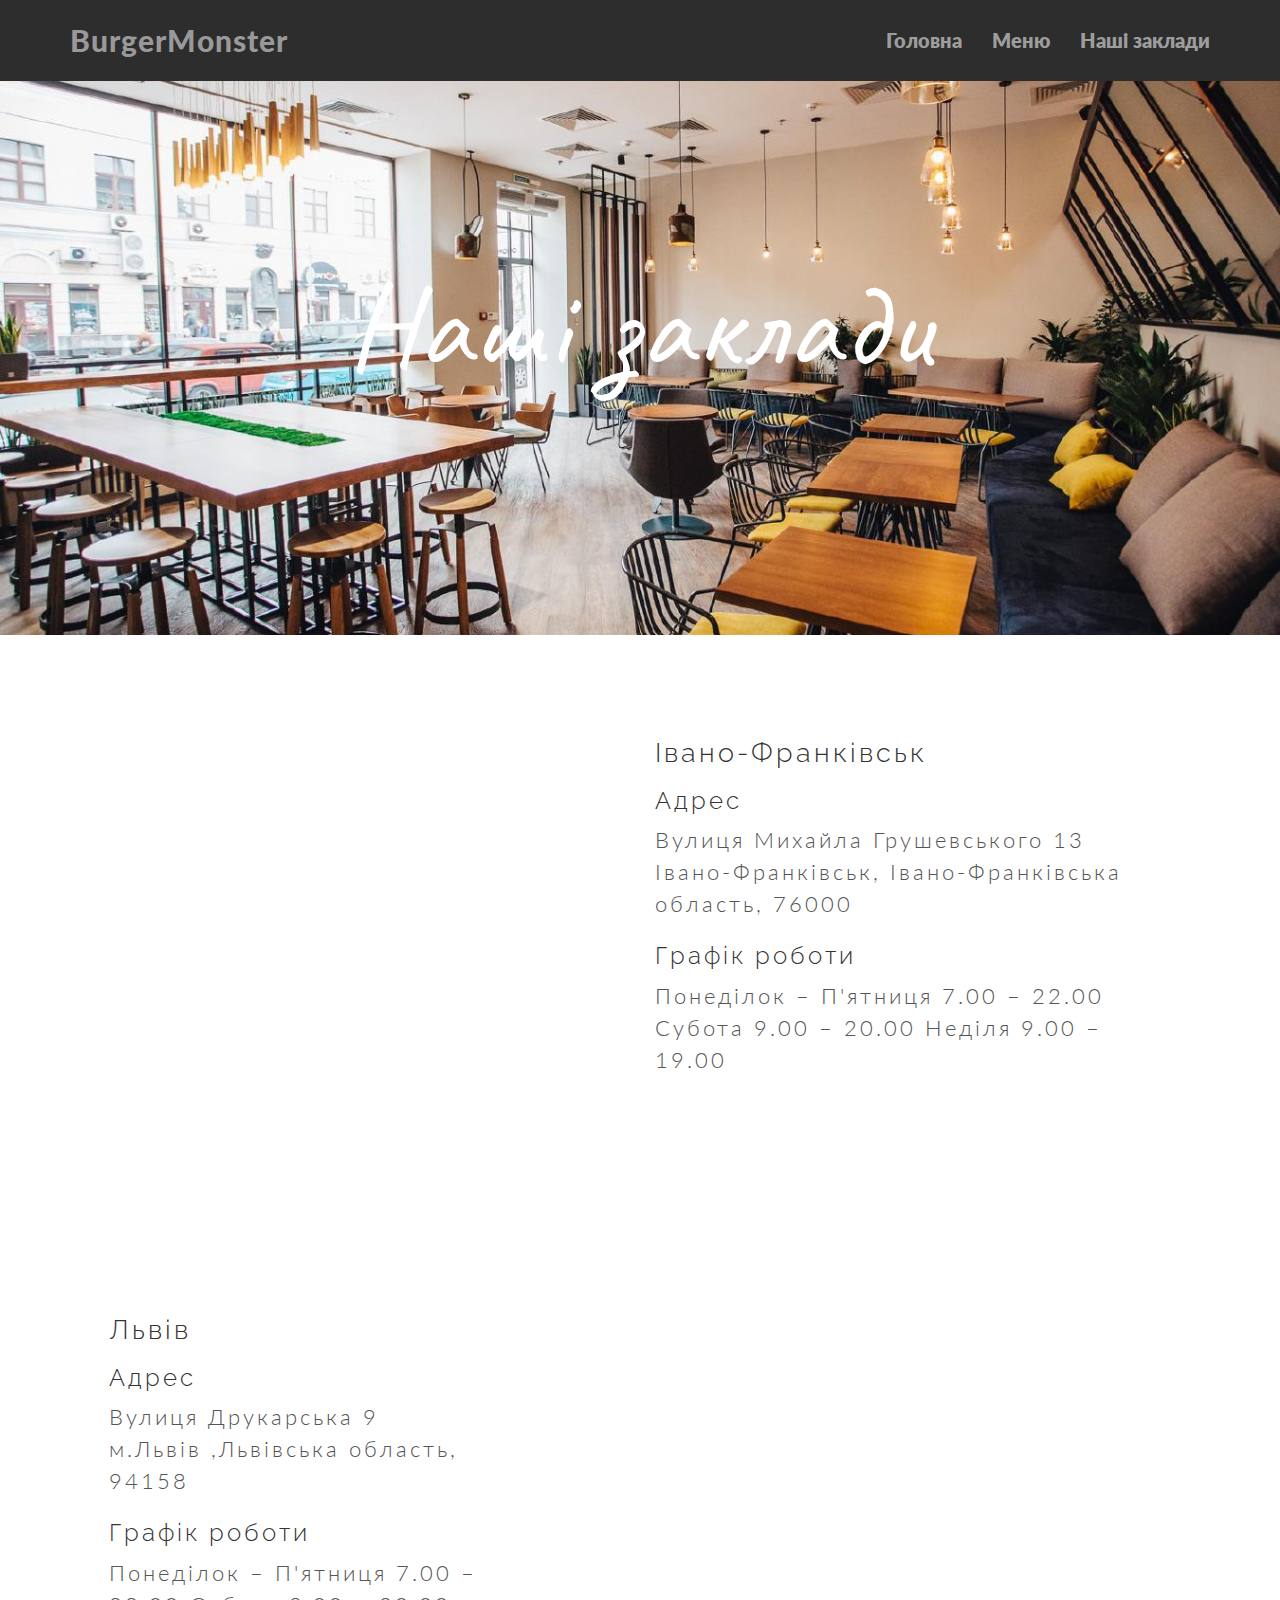
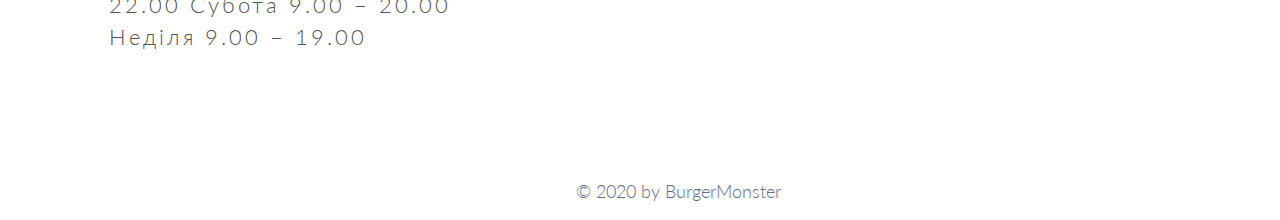
<file: BurgerMonster/our.html>
<!DOCTYPE html>
<html>
<head>
	<meta charset="utf-8">
	<meta name "viewport" content="width=device-width, initial-scale=1.0">
	<title>BurgerMonster</title>
	<link rel="stylesheet" href="css/bootstrap.css">
	<link rel="shortcut icon"  type="image/x-icon" href="images/favicon.ico">
	<link rel="stylesheet" href="styles/our_style.css">
	
</head>
<body>
<div class="navbar navbar-inverse navbar-fixed-top">
    <div class="container">
      <div class="navbar-header">
        <button type="button" class="navbar-toggle" data-toggle="collapse" data-target=".navbar-collapse">
          <span class="icon-bar"></span>
          <span class="icon-bar"></span>
          <span class="icon-bar"></span>
        </button>
        <a class="navbar-brand" href="index.html">BurgerMonster</a>
      </div>
      <div class="navbar-collapse collapse">
        <ul class="nav navbar-nav navbar-right">
          <li><a href="index.html">Головна</a></li>
          <li><a href="menu.html">Меню</a></li>
          <li><a href="our.html">Наші заклади</a></li>
        </ul>
      </div>
    </div>
  </div>
  <div id="headerwrap">
    <div class="container">
      <div class="row centered">
        <div class="col-lg-8 col-lg-offset-2">
          <h1>Наші заклади</h1>
        </div>
      </div>
    </div>
  </div>
	<div class="first">
		<div class="row centered">
		<div class="col-lg-5 col-lg-offset-0" >
			<div style="overflow:hidden;width: 700px;position: relative;">
			<iframe width="470" height="500" src="https://maps.google.com/maps?width=700&amp;height=440&amp;hl=en&amp;q=%D1%83%D0%BB.%20%D0%9C%D0%B8%D1%85%D0%B0%D0%B8%D0%BB%D0%B0%20%D0%93%D1%80%D1%83%D1%88%D0%B5%D0%B2%D1%81%D0%BA%D0%BE%D0%B3%D0%BE%2C%2013%2C%20%D0%98%D0%B2%D0%B0%D0%BD%D0%BE-%D0%A4%D1%80%D0%B0%D0%BD%D0%BA%D0%BE%D0%B2%D1%81%D0%BA%2C%20%D0%98%D0%B2%D0%B0%D0%BD%D0%BE-%D0%A4%D1%80%D0%B0%D0%BD%D0%BA%D0%BE%D0%B2%D1%81%D0%BA%D0%B0%D1%8F%20%D0%BE%D0%B1%D0%BB%D0%B0%D1%81%D1%82%D1%8C%2C%2076000+(BurgerMonsters)&amp;ie=UTF8&amp;t=&amp;z=16&amp;iwloc=B&amp;output=embed" frameborder="0" scrolling="no" marginheight="0" marginwidth="0"></iframe>
		    <style>#gmap_canvas img{max-width:none!important;background:none!important}</style></div><br />
		</div> 
		<div class="col-lg-5 col-lg-offset-1" >
			
				<h1>Івано-Франківськ</h1>
			
				<h3>Адрес</h3>
				<p>Вулиця Михайла Грушевського 13
				<br>Івано-Франківськ, Івано-Франківська область, 76000</p>

				<h3>Графік роботи</h3>
				<p>Понеділок – П'ятниця 7.00 – 22.00
				Субота 9.00 – 20.00
				Неділя 9.00 – 19.00
			</p>
		</div>
		</div>
	</div>
	<div class="second">
		<div class="row centered">
		<div class="col-lg-4 col-lg-offset-1" >
			<p>
				<h1>Львів</h1>
			
				<h3>Адрес</h3>
				<p>Вулиця Друкарська 9
				<br>м.Львів ,Львівська область, 94158</p>

				<h3>Графік роботи</h3>
				<p>Понеділок – П'ятниця 7.00 – 22.00
				Субота 9.00 – 20.00
				Неділя 9.00 – 19.00
			</p>
			</p>
		</div>
		<div class="col-lg-5 col-lg-offset-0" >
			<div style="overflow:hidden;width: 700px;position: relative;">
			<iframe width="470" height="500" src="https://maps.google.com/maps?width=700&amp;height=440&amp;hl=en&amp;q=%D1%83%D0%BB%D0%B8%D1%86%D0%B0%20%D0%94%D1%80%D1%83%D0%BA%D0%B0%D1%80%D1%81%D1%8C%D0%BA%D0%B0%2C%209%2C%20%D0%9B%D1%8C%D0%B2%D0%BE%D0%B2%2C%20%D0%9B%D1%8C%D0%B2%D0%BE%D0%B2%D1%81%D0%BA%D0%B0%D1%8F%20%D0%BE%D0%B1%D0%BB%D0%B0%D1%81%D1%82%D1%8C%2C%2079000+(BurgerMonsters)&amp;ie=UTF8&amp;t=&amp;z=16&amp;iwloc=B&amp;output=embed" frameborder="0" scrolling="no" marginheight="0" marginwidth="0"></iframe>
			<style>#gmap_canvas img{max-width:none!important;background:none!important}</style></div><br />
		</div>
		
		</div>
	</div>
	
	<footer>
		<div class="foot">
			© 2020 by BurgerMonster 
		</div>
	</footer>
	
  <script src="https://ajax.googleapis.com/ajax/libs/jquery/3.1.0/jquery.min.js"></script>
  <script src="js/bootstrap.min.js"></script>
</body>
</html>
</file>
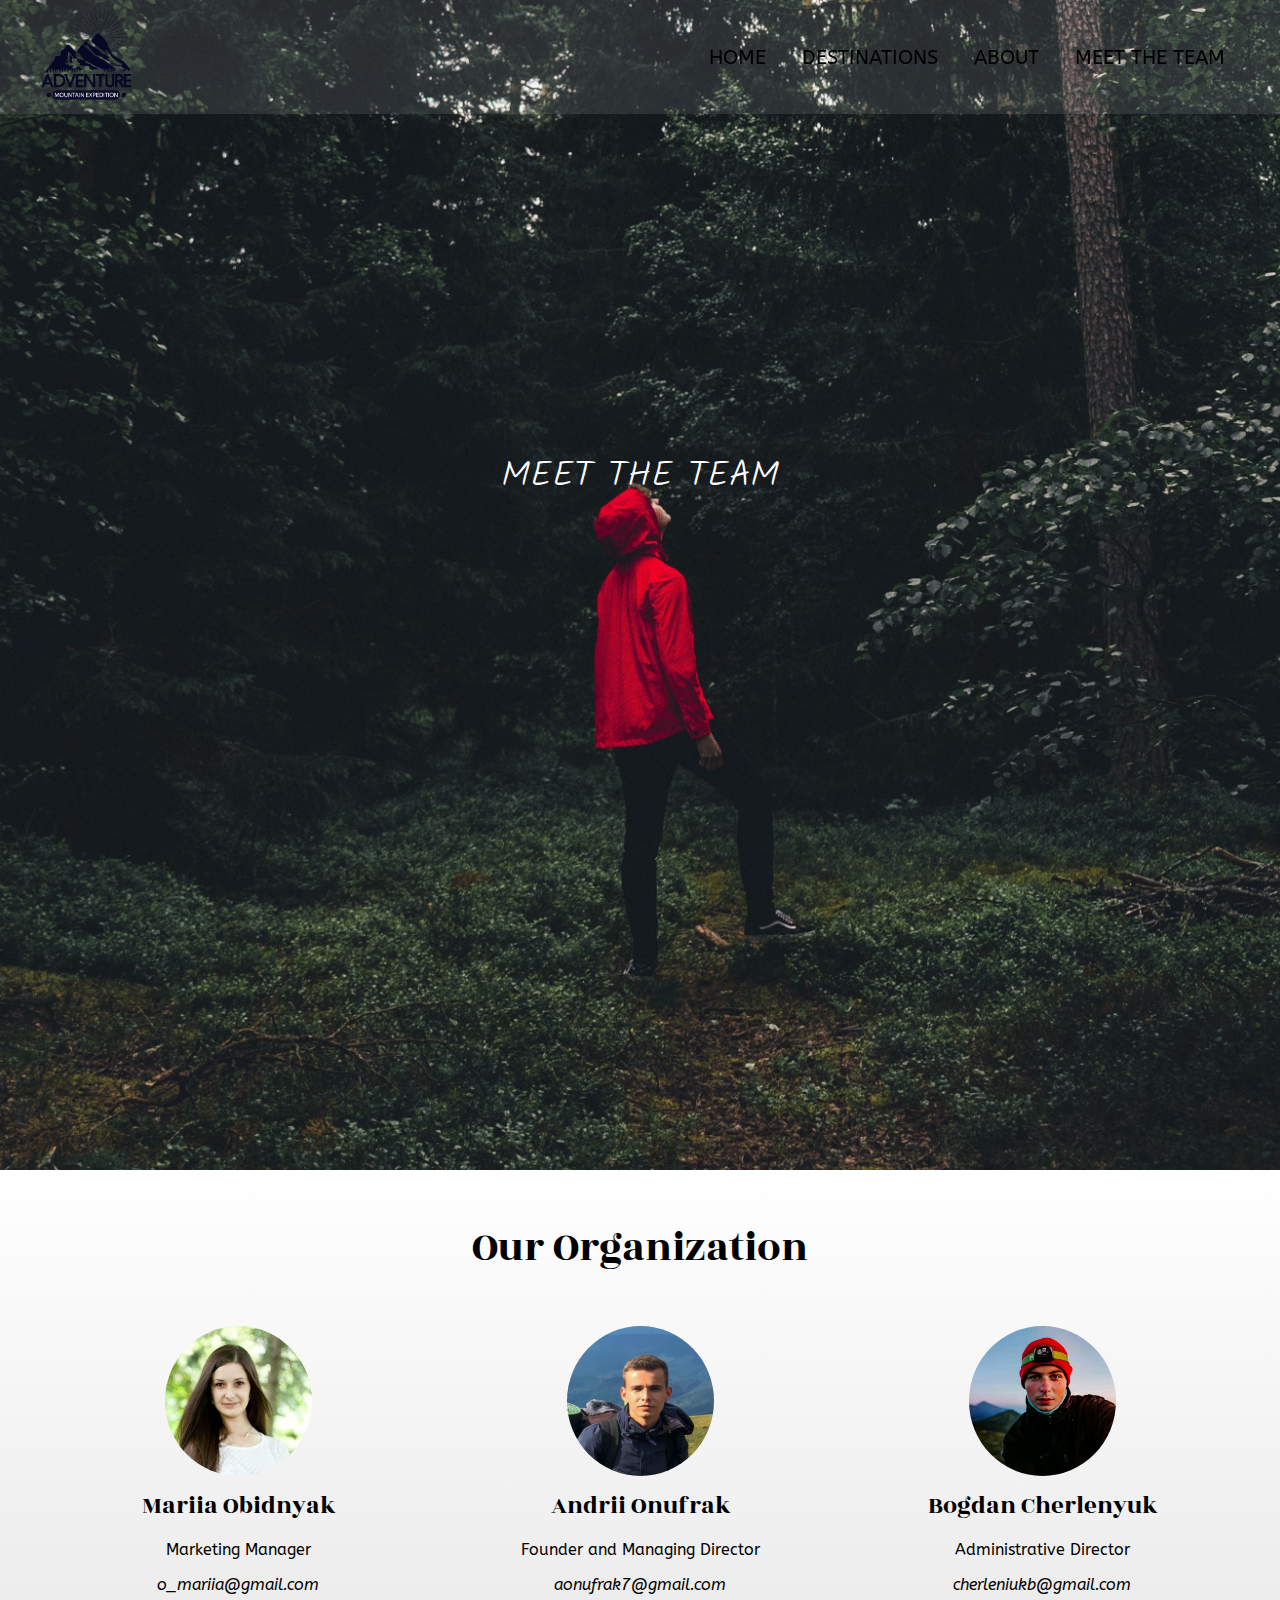
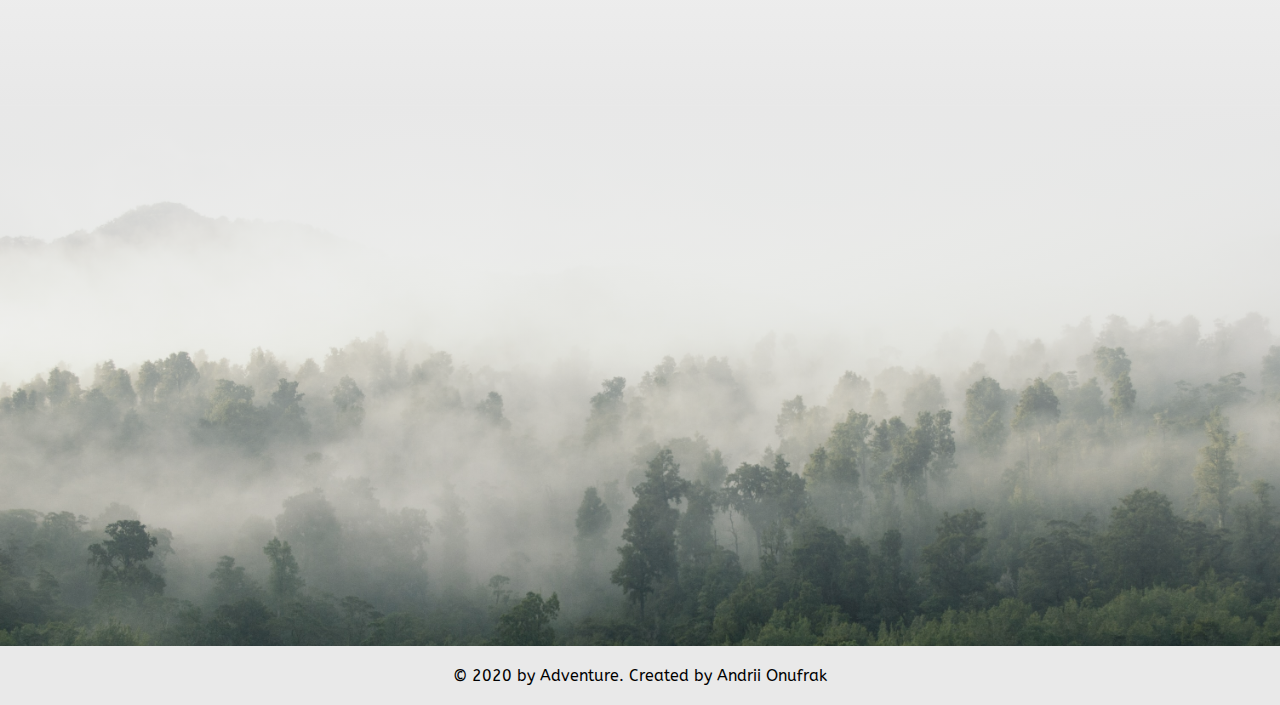
<file: travel agency Adventure/meet.html>
<!DOCTYPE html>
<html>
<html lang="ukr">

<head>
	
	<meta charset="UTF-8"/>
	<meta name="viewport" content="width=device-width, initial-scale=1">
	<link rel="shortcut icon"  type="image/x-icon" href="img/favicon.ico">
	<title> Adventure</title>
	<link rel="stylesheet" href="styles/meet_style.css">
	<link href="https://fonts.googleapis.com/css2?family=Rozha+One&display=swap" rel="stylesheet">
	<link href="https://fonts.googleapis.com/css2?family=ABeeZee&display=swap" rel="stylesheet">
</head>

<body>

<header class="head">
<div class="c_b">
	<div class="container">
		<div class="head_in">
			<div class="logo">
			<a href="index.html"><img src="img/logo.png" alt="" height="100"/></a>
			</div>
			
			<div class="header_burger">
			<span><span>
			</div>
		
			<nav class="nav">
				<a class="nav_link" href="index.html">HOME</a>
				<a class="nav_link" href="dest.html">DESTINATIONS</a>
				<a class="nav_link" href="about.html">ABOUT</a>
				<a class="nav_link" href="meet.html">MEET THE TEAM</a>
			</nav>
		</div>
	</div>
</div>
</header>

<div class="intro">

	<div class="container">
		<div class="intro_in">
			<h1 class="intro_title">MEET THE TEAM</h1>
		</div>
	</div>
	
</div>

<section class="section">
	<div class="container">
		<div class="sec_in">
			<h1 class="sec_title">Our Organization</h1>
				<div class="about">
					<div class="about_item">
						<img src="img/masha.jpg" alt="" height="150" width="147"/>
						<h2 class="item_title">Mariia Obidnyak</h2>
						<p class="item_sub">Marketing Manager</p>
						<a class="link" href="#"><p class="item_sub">o_mariia@gmail.com</p></a>
					</div>
					<div class="about_item">
						<img src="img/me.jpg" alt="" height="150" width="147"/>
						<h2 class="item_title">Andrii Onufrak</h2>
						<p class="item_sub">Founder and Managing Director</p>
						<a class="link" href="#"><p class="item_sub">aonufrak7@gmail.com</p></a>
					</div>
					<div class="about_item">
						<img src="img/bogdan.jpg" alt=" "height="150" width="147"/>
						<h2 class="item_title">Bogdan Cherlenyuk</h2>
						<p class="item_sub">Administrative Director</p>
						<a class="link" href="#"><p class="item_sub">cherleniukb@gmail.com</p></a>
					</div>
				</div>
			
		</div>
	</div>
</section>

<section class="section1">
	<div class="container">
		<div class="sec1_in">
			
		</div>
	</div>
</section>

	<footer>
		<div class="foot">
			© 2020 by Adventure. Created by Andrii Onufrak
		</div>
	</footer>
	
<script src="https://code.jquery.com/jquery-3.4.1.slim.min.js"></script>
<script src="js/burger.js"></script>
</body>

</html>
</file>
<file: BurgerMonster/styles/our_style.css>
@import url('https://fonts.googleapis.com/css?family=Lato|Raleway&display=swap');
@import url('https://fonts.googleapis.com/css?family=Caveat&display=swap');
@import url('https://fonts.googleapis.com/css?family=Lobster&display=swap');
body {
font-family: "Lato";
font-weight: 300;
font-size: 16px;
color: #555;

-webkit-font-smoothing: antialliased;
-webkit-overflow-scrolling: touch;

margin-top: 70px;
}

h1,h2,h3,h4,h5,h6 {
	font-family: "Raleway";
	font-weight: 300;
	color: #333;
}
	
p{
	margin-bottom: 23px;
`	line-height: 28px;
}

.centered {
	text-align: center;
}

a {
	color: #f89c37;
}

a:hover,a:focus {
	color: #7b7b7b;
	text-decoration: none;
	outline: 0;
}

hr {
	display: block;
	height: 1px;
	border: 0;
	border-top: 1px solid #ccc;
	margin: 1em 0;
	padding: 0;
}

.navbar {
	font-weight: 800;
	font-size: 20px;
	padding-top: 15px;
	padding-bottom: 15px;
}

.navbar-inverse {
	background:#2d2d2d;
	border-color: #2d2d2d;
}

.navbar-inverse .navbar-brand {
	color: #999;
	font-weight: bolder;
	font-size: 30px;
	letter-spacing: 1px;
}

#headerwrap {
	background: url(../images/our.png) no-repeat center top;
	margin-top: -10px;
	padding-top: 20px;
	text-align: center;
	background-attachment: relative;
	background-position: center center;
	min-height: 575px;
	width: 100%;
	background-size: 100%;
	-webkit-background-size: cover;
}

#headerwrap h1 {
	margin-top: 180px;
	color: white;
	font-size: 120px;
	font-weight: 300;
	letter-spacing: 3px;
	font-family: 'Caveat', cursive;
	
}
/*_______________________*/
.first iframe {
	margin-top: 10%;
}
.first p {
  font-size: 140%;
  letter-spacing: 3px;
  text-align: left;
}
.first h1 {
  margin-top: 20%;
  font-size: 170%;
  letter-spacing: 3px;
  text-align: left;
}
.first h3 {
  font-size: 150%;
  letter-spacing: 3px;
  text-align: left;
}
/*_______________________*/
.second p {
  font-size: 140%;
  letter-spacing: 3px;
  text-align: left;
}
.second h1 {
  margin-top: 20%;
  font-size: 170%;
  letter-spacing: 3px;
  text-align: left;
}
.second h3 {
  font-size: 150%;
  letter-spacing: 3px;
  text-align: left;

}
/*_______________________*/
footer {
   padding: 24px 0;
}
.foot {
   margin-left: 6%;
   font-size: 18px;
   line-height: 10px;
   color: #666d89;
   text-align: center;
}
</file>
<file: travel agency Adventure/styles/meet_style.css>
@import url('https://fonts.googleapis.com/css2?family=ABeeZee&family=Rozha+One&display=swap');
@import url('https://fonts.googleapis.com/css2?family=Itim&display=swap');
@import url('https://fonts.googleapis.com/css2?family=Kalam&display=swap');
@import url('https://fonts.googleapis.com/css2?family=Fjalla+One&display=swap');
body {
		margin: 0;
		font-family: 'ABeeZee', sans-serif;
	}

*,
*:before,
*:after {
	box-sizing: border-box;
}
	
h1,h2,h3,h4,h5,h6 {
	margin: 0;
	color: #fff;
}
	
.container {
	width: 100%;
	max-width: 1230px;
	padding: 0 15px;
	margin: 0 auto;
	
}
/* Header*/
.head {
	width: 100%;
	padding-top: 5px ;
    padding-bottom: 5px ; 
	position: fixed;
	background-color: rgba(255,255,255,0.1);
	z-index: 10000;
}
.head_in {
	display: flex;
	justify-content: space-between;
	align-items: center;
}
/*NAV*/
.nav{
	font-size: 20px;
}
.nav_link {
	display: inline-block;
	vertical-align: top;
	position: relative;
	color: #000;
	text-decoration: none;
	padding: 5px 15px ;
	-webkit-transition: 0.8s; /* плавний перехід */
	-moz-transition: 0.8s;
	-o-transition: 0.8s;
	transition: 0.8s;
}
.nav_link:hover{
	background-color: rgba(0,0,0,0.2);
	color: rgba(255,255,255);
}
.intro {
	display: flex;
	flex-direction: column;
	justify-content: center;
	width: 100%;
	height: 130vh;
	background: url("../img/meet.jpg") center no-repeat;
	-webkit-background-size: cover;
	background-size: cover;
}
.intro_in {
	width: 100%;
	max-width: 700px;
	margin: 0 auto 18%;
	text-align: center;
}
.intro_title {
	font-family: 'Kalam', cursive;
	color: #fff;
	font-size: 36px;
	font-weight: 10;
	line-height: 1;
}
/*SECTION 1*/
.section {
	display: flex;
	flex-direction: column;
	justify-content: center;
	width: 100%;
	height: 100%;
	background: linear-gradient(rgba(255,255,255,1), rgba(232,232,232,1)) center no-repeat;
}
.sec_in {
	width: 100%;
	margin: 0 auto 8%;
	text-align: center;
}
.sec_title {
	padding-top: 4%;
	font-family: 'Rozha One', serif;
	color: #000;
	font-size: 42px;
	font-weight: 10;
}
.about {
	display: flex;
	flex-wrap: wrap;
	justify-content: space-between;
	margin-top: 4%;
}
.about_item {
	display: block;
	width: 33%;
}
.about_item img {
	border-radius: 50%;
	max-width: 100%;
}

.item_title {
	padding-top: 2%;
	font-family: 'Rozha One', serif;
	color: #000;
	font-size: 25px;
	font-weight: 100;
}
.item_sub {
	font-family: 'ABeeZee', sans-serif;
	color: #000;
	font-size: 16px;
	text-decoration: none;
}
.link {
	font-family: 'ABeeZee', sans-serif;
	color: #000;
	font-size: 16px;
	text-decoration: none;
	font-style: italic;
}
.link p:hover {
	color: rgba(000,000,000,0.8);
	text-decoration: underline;
}
/*SECTION 2*/
.section1 {
	display: flex;
	flex-direction: column;
	justify-content: center;
	width: 100%;
	height: 60vh;
	background: linear-gradient(rgba(232,232,232,1), rgba(235,235,235,0)), url("../img/met.jpg") top no-repeat;
	-webkit-background-size: cover;
	background-size: cover;
}
.sec1_in {
	width: 100%;
	margin: 0 auto 0;
	text-align: center;
}
/*_______________________*/
footer {
   padding: 20px 0 20px;
   background: rgba(231,231,231,0.9);
}
.foot {
   font-size: 16px;
   color: #000;
   text-align: center;
}
/*_______________________*/

@media (max-width: 700px){
	
	
	/*Burger*/
	body.lock {overflow: hidden;}
	.head{
		padding: 0;
	}
	.c_b {
		padding: 0;
		background-color: #fff;
	}
	.logo img{
		height: 80px;
	}
	.header_burger{
		display: block;
		position: relative;
		width: 30px;
		height: 20px;
		z-index: 1;
		
	}
	.header_burger span {	
		position: absolute;
		background-color: #000;
		width: 100%;
		height: 2px;
		left: 0;
		top: 9px;
		transition: all 0.3s ease 0s;
		
	}
	.header_burger:before, 
	.header_burger:after{
		content: '';
		background-color: #000;
		position: absolute;
		width: 100%;
		height: 2px;
		left: 0;
		transition: all 0.3s ease 0s;
	}
	.header_burger:before{
		top: 0;
	}
	.header_burger:after{
		bottom: 0;
	}
	.header_burger.active:before{
		transform: rotate(45deg);
		top: 9px;
	}
	.header_burger.active:after{
		transform: rotate(-45deg);
		bottom: 9px;
	}
	.header_burger.active span{
		transform: scale(0);
		
	}
	.nav{
		position: fixed;
		top: -100%;
		left: 0;
		width: 100%;
		height: 100%;
		background-color: rgba(231,231,231,231);
		z-index: -1;
		padding: 90px 0 0 0;
		transition: all 0.3s ease 0s;
	}
	
	.nav.active{
		top: 0;
	}
	
	.nav_link{
		display: block;
		margin: 10px 0 20px 0;
	}	
	
	
	.sec_title{padding: 8% 0 5%;}
	.about_item{
		width: 100%;
		margin-bottom: 8%;
	}

}
</file>
